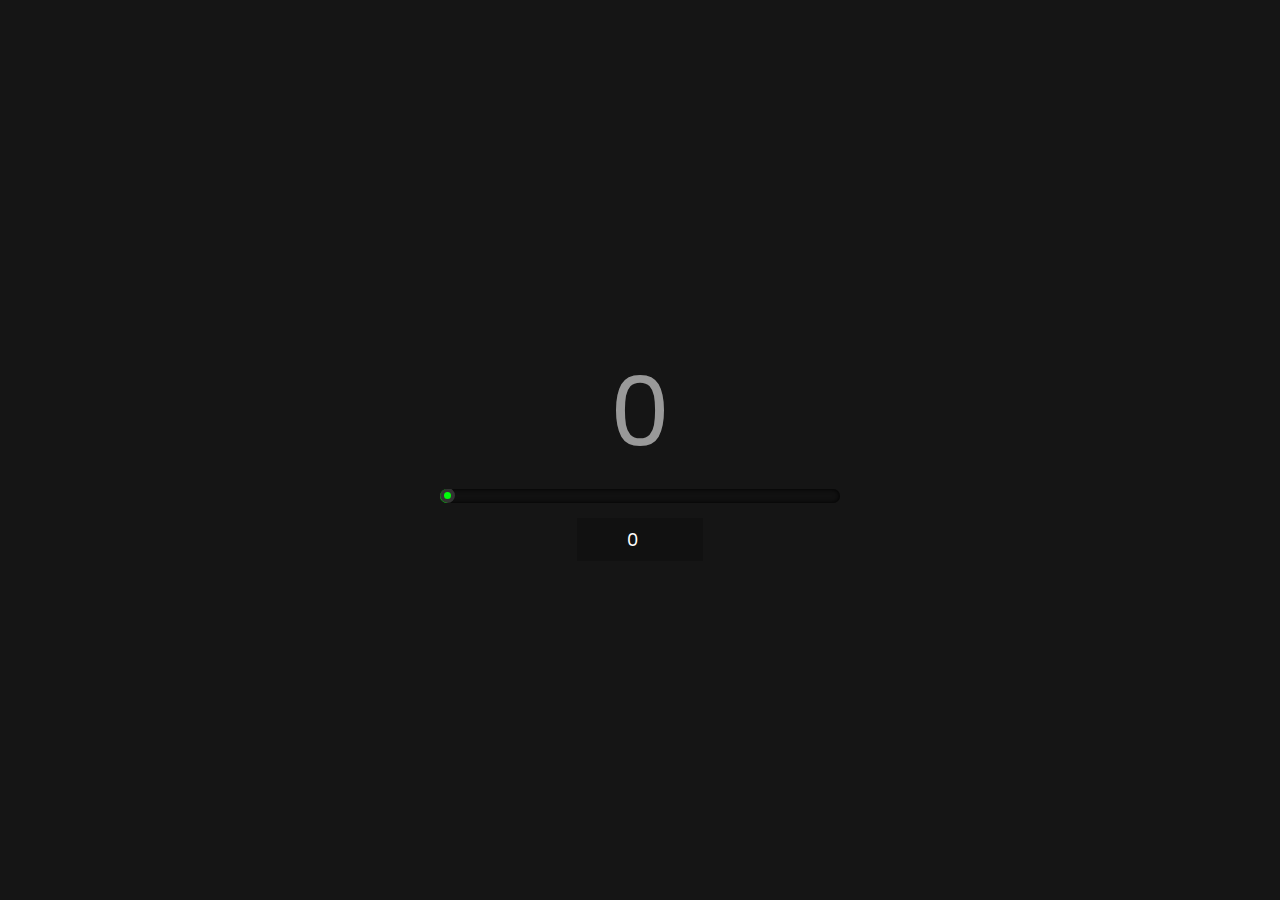
<file: Interaction/Slider/index.html>
<!DOCTYPE html>
<html lang="en">
  <head>
    <meta charset="UTF-8" />
    <meta name="viewport" content="width=device-width, initial-scale=1.0" />
    <title>Slider</title>
    <link rel="stylesheet" href="./style.css" />
  </head>
  <body>
    <div class="content">
      <span id="range__value">0</span>
      <input type="range" class="range" value="0" min="0" max="100" />
      <div class="user__input">
        <input type="number" min="0" max="100" value="0" id="textInput" />
      </div>
    </div>
    <script src="./index.js"></script>
  </body>
</html>
</file>
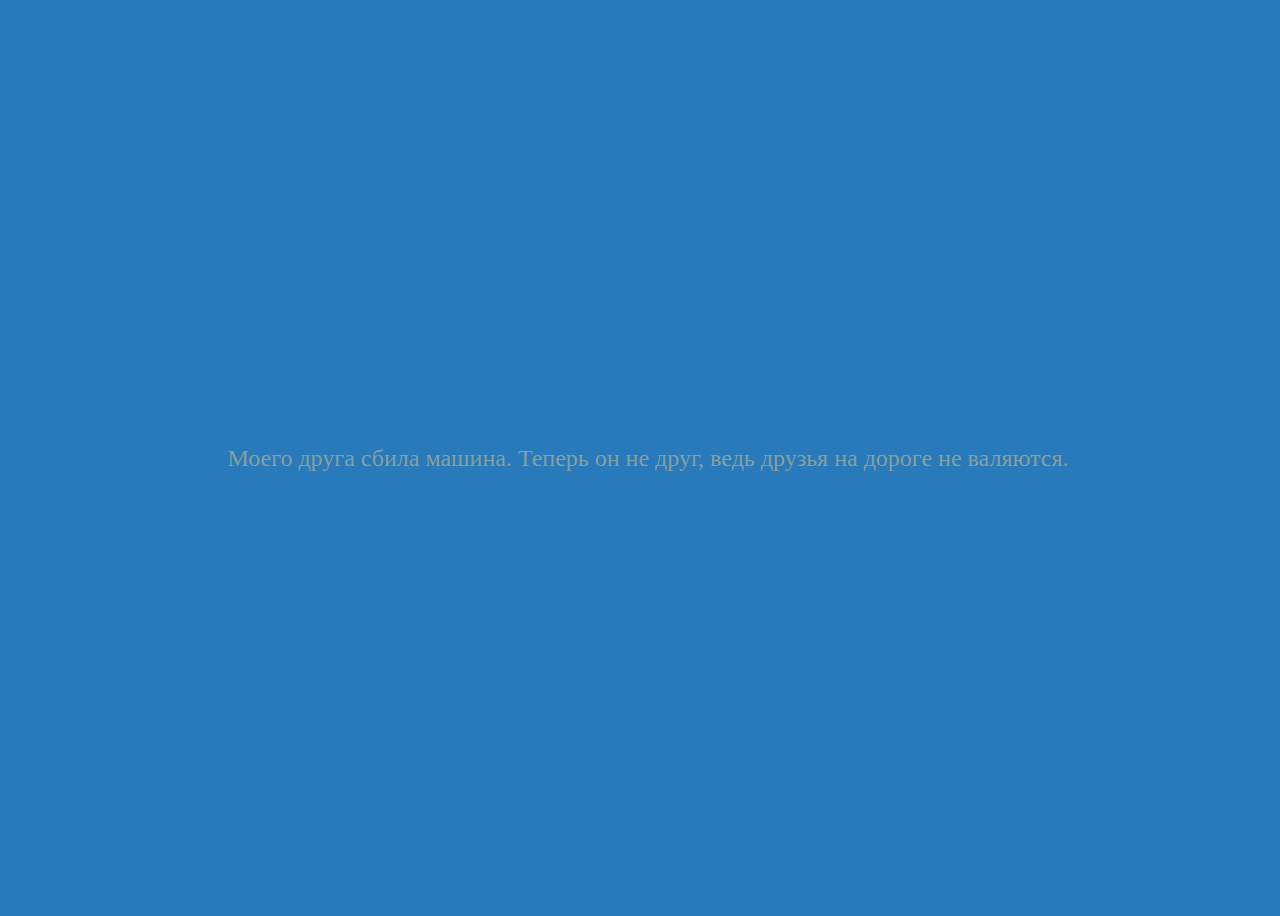
<file: Intervals/Random Stuff/index.html>
<!DOCTYPE html>
<html lang="en">
  <head>
    <meta charset="UTF-8" />
    <meta name="viewport" content="width=device-width, initial-scale=1.0" />
    <title>Random Quotes</title>
    <style>
      body {
        width: 100%;
        height: 100vh;
        display: flex;
        justify-content: center;
        align-items: center;
        transition: background-color 0.5s, color 0.5s;
      }

      .quote {
        font-size: 24px;
      }
    </style>
  </head>
  <body>
    <div class="quote" id="quoteDisplay"></div>
    <script src="./index.js"></script>
  </body>
</html>
</file>
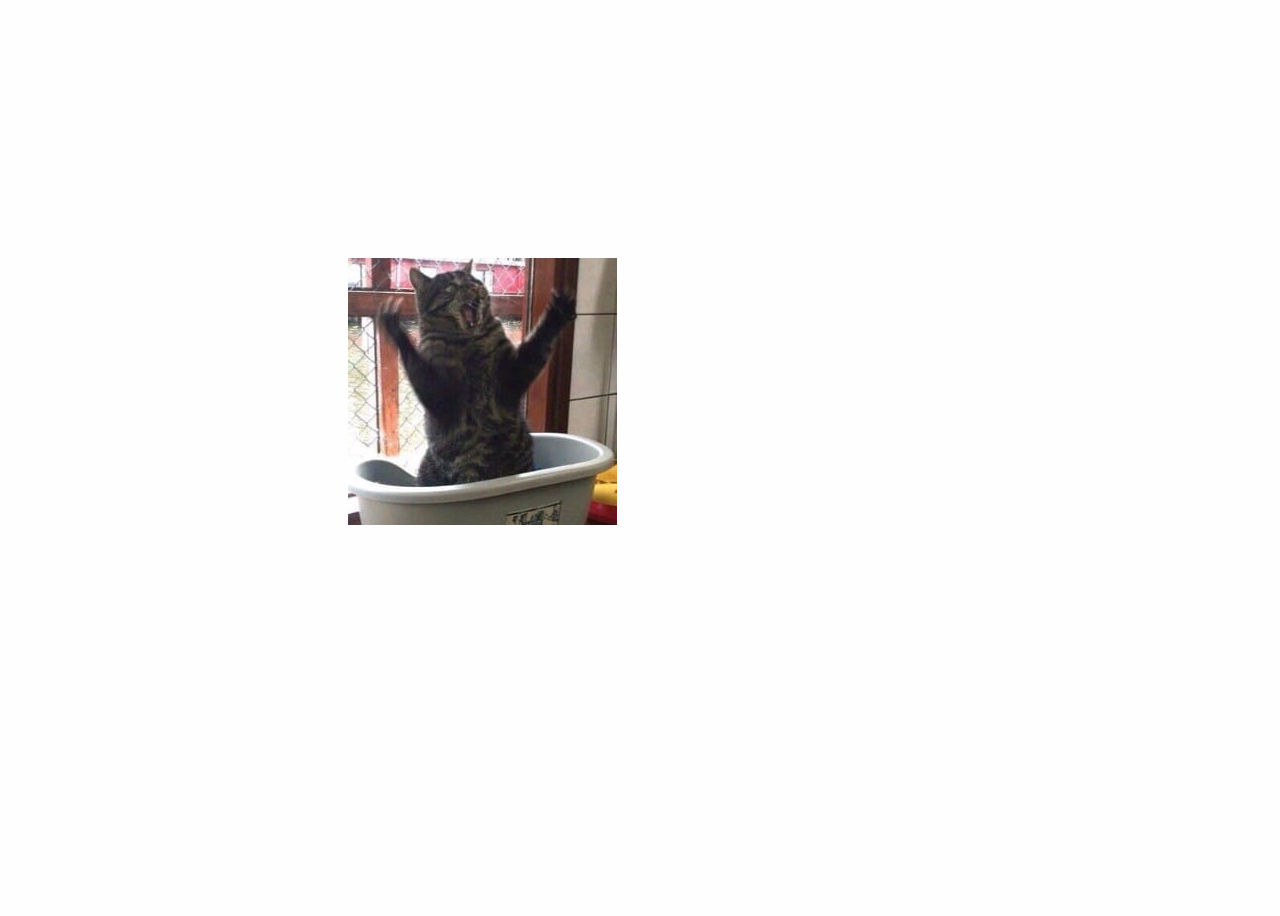
<file: Intervals/SlideShow/index.html>
<!DOCTYPE html>
<html lang="en">
  <head>
    <meta charset="UTF-8" />
    <meta name="viewport" content="width=device-width, initial-scale=1.0" />
    <title>Slide Show</title>
    <style>
      body {
        width: 100%;
        height: 100vh;
        display: flex;
        justify-content: center;
        align-items: center;
        background: #fefefe;

      }

      #slideshow {
        width: 600px;
        height: 400px;
        overflow: hidden;
        position: relative;
      }

      .slide {
        width: 100%;
        height: 100%;
        display: none;
        position: absolute;
      }

      .active {
        display: block;
      }
    </style>
  </head>
  <body>
    <div id="slideshow">
      <div class="slide active ">
        <img src="./78d6dd3d-626e-4b3f-a802-ad0cf2c521c7.jfif" alt="Slide 1" />
      </div>
      <div class="slide">
        <img src="./e52c1a5f43aa94440e91a33d7872faf9.jpg" alt="Slide 2" />
      </div>
      <div class="slide">
        <img
          src="./feelsbadman-pepe-meme-memes-wallpaper-preview.jpg"
          alt="Slide 3"
        />
      </div>
    </div>

    <script src="./index.js"></script>
  </body>
</html>
</file>
<file: Interaction/Slider/style.css>
@import url("https://fonts.googleapis.com/css2?family=Poppins:wght@300&display=swap");

* {
  margin: 0;
  padding: 0;
  font-family: "Poppins", sans-serif;
  box-sizing: border-box;
}

body {
  display: flex;
  justify-content: center;
  align-items: center;
  min-height: 100vh;
  background: #151515;
}

.content {
  position: absolute;
}

#range__value {
  position: relative;
  display: block;
  text-align: center;
  font-size: 96px;
  color: #999;
  font-weight: 400;
}

.range {
  width: 400px;
  height: 14px;
  -webkit-appearance: none;
  background-color: #111;
  outline: none;
  border-radius: 15px;
  overflow: hidden;
  margin-bottom: 15px;
  box-shadow: inset 0 0 5px rgba(0, 0, 0, 1);
}
.user__input {
  display: flex;
  justify-content: center;
  align-items: center;
}

#textInput {
  outline: none;
  border: none;
  display: flex;
  text-align: center;
  background-color: #111;
  padding: 8px 12px;
  color: #fff;
  font-size: 18px;
  &:focus {
    outline: none;
  }
}

.range::-webkit-slider-thumb {
  -webkit-appearance: none;
  width: 15px;
  height: 15px;
  border-radius: 50%;
  background: #00fd0a;
  cursor: pointer;
  border: 4px solid #333;
  box-shadow: -407px 0 0 400px #00fd0a;
}
</file>
